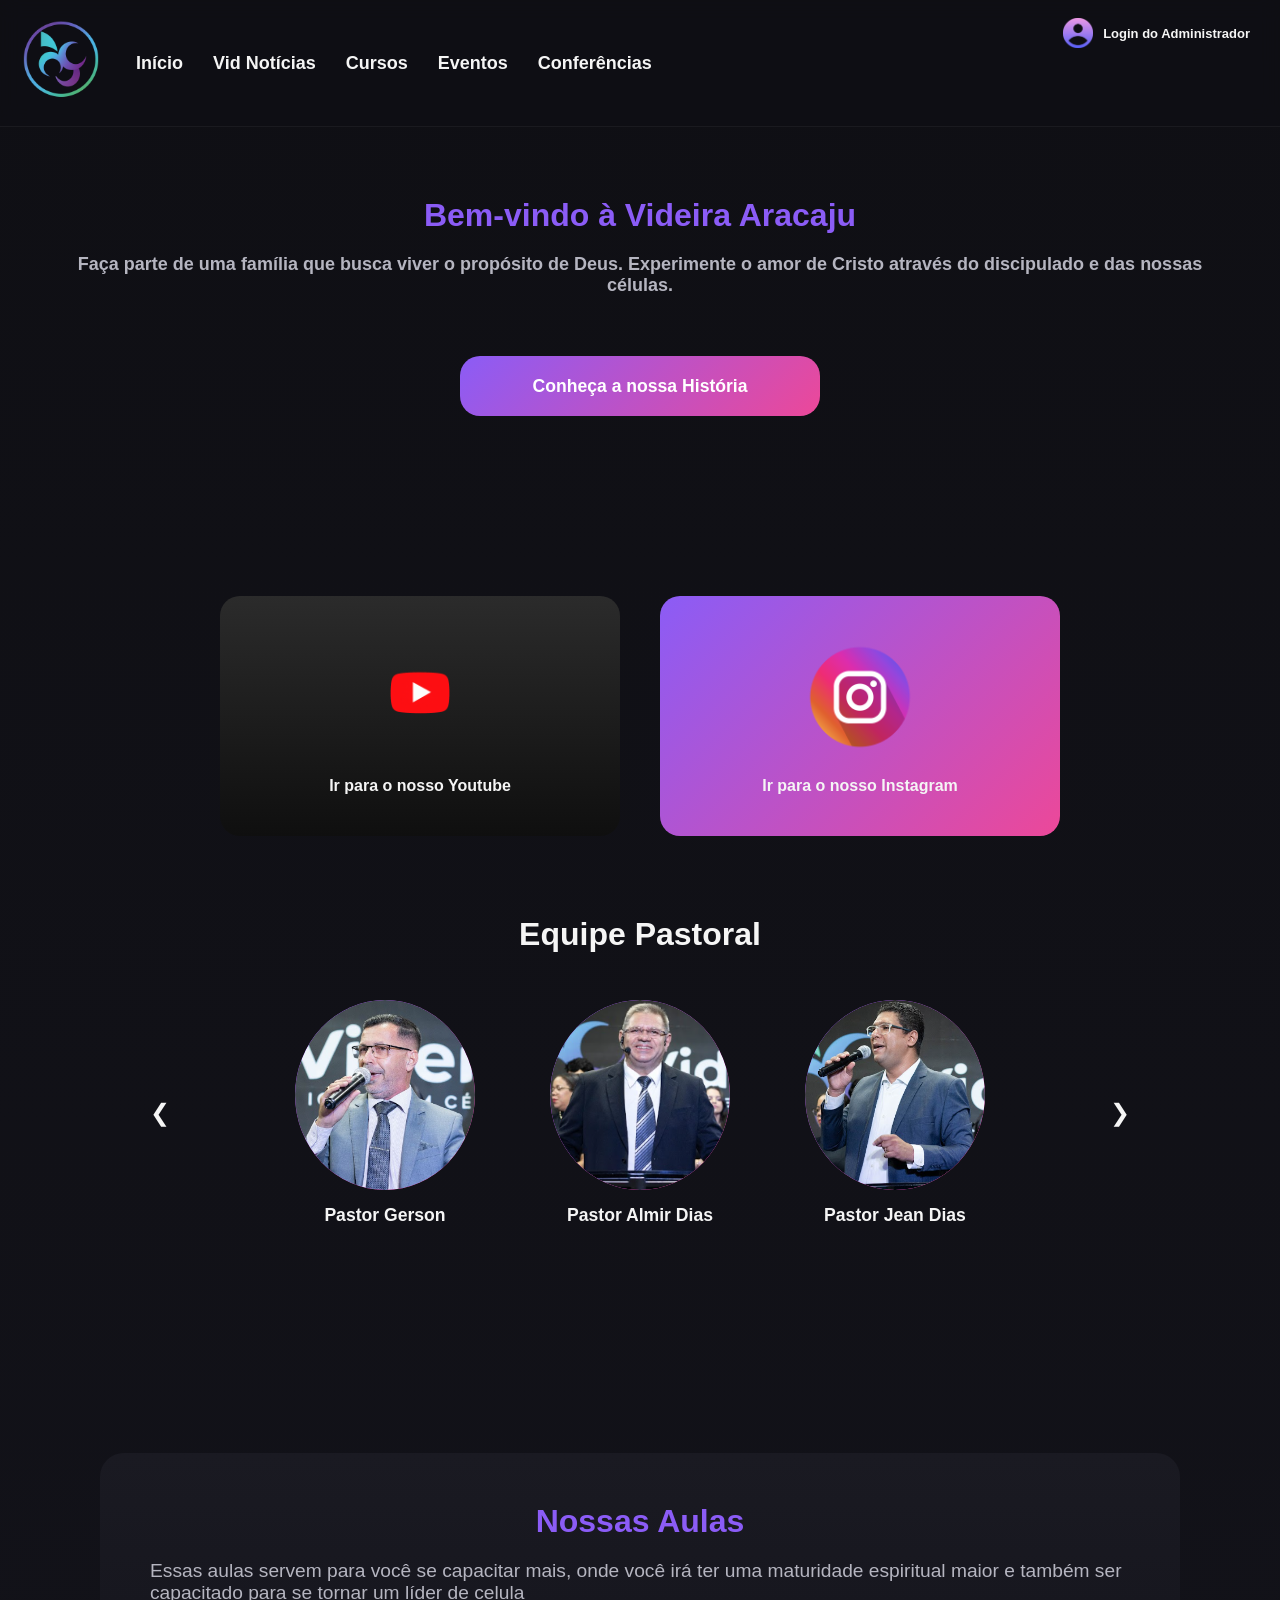
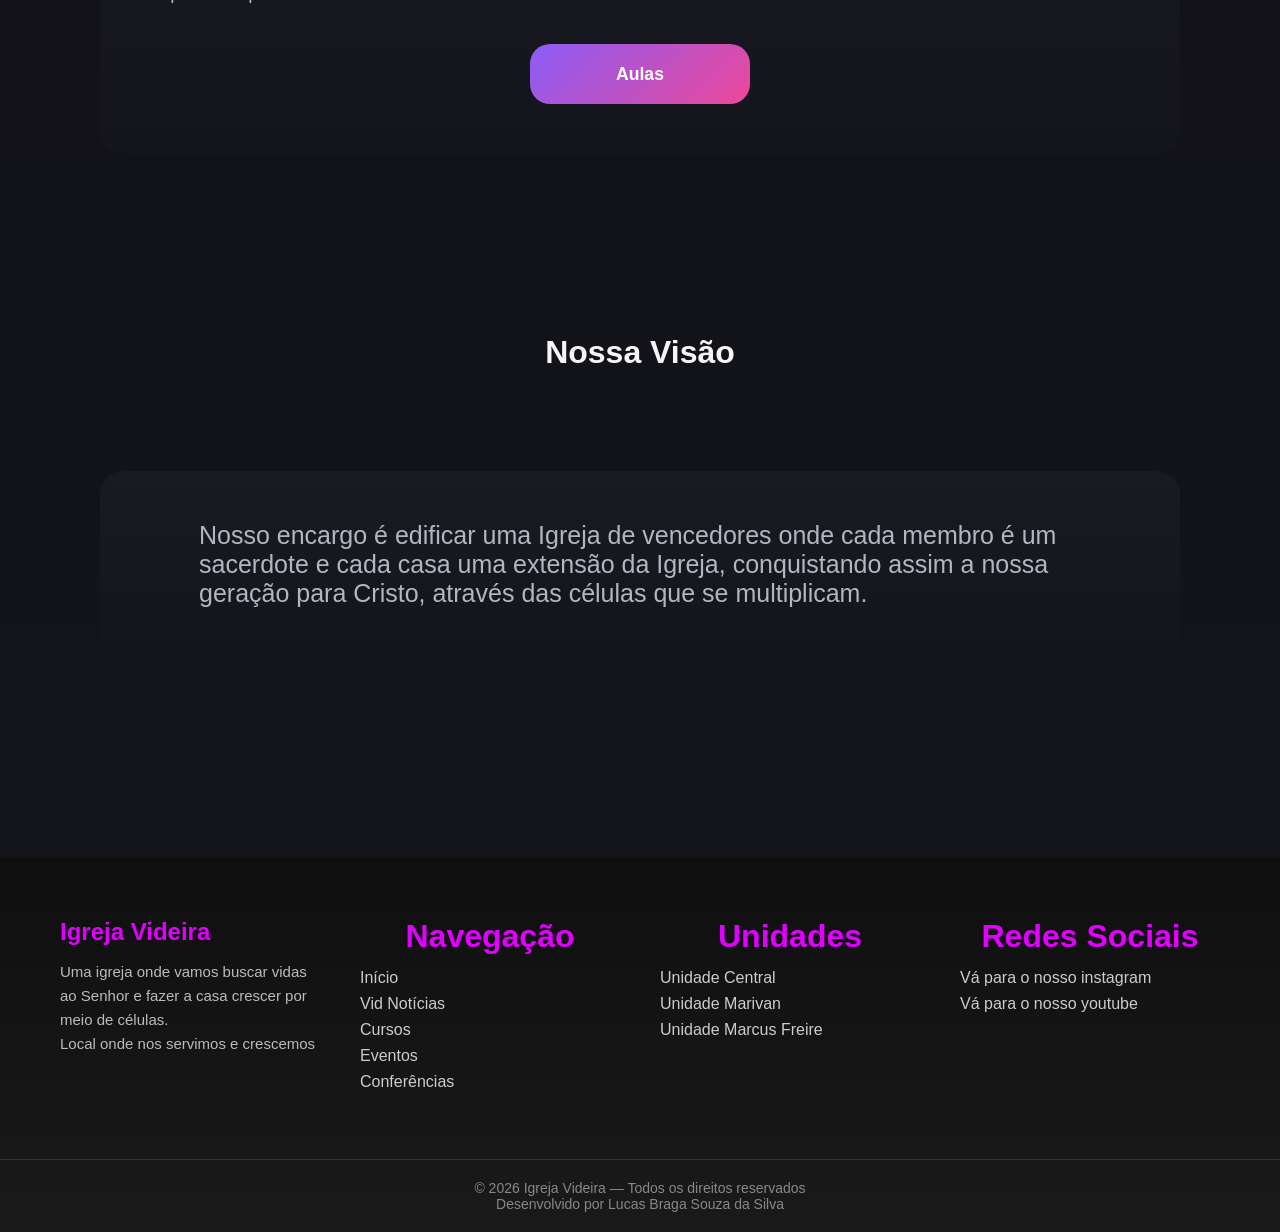
<file: index.html>
<!DOCTYPE html>
<html lang="pt-br">

<head>
  <meta charset="UTF-8">
  <meta name="viewport" content="width=device-width, initial-scale=1.0">
  <link rel="stylesheet" href="CSS/footermenu.css">
  <link rel="stylesheet" href="CSS/Tela-Principal.css">
  <script src="JS/Tela-Principal.js" defer></script>
  <script src="JS/gerarFooterEMenuEspecifico.js" defer></script>
  <link rel="icon" href="IMG/logovid.png" type="image/png">
  <title>Videira Aracaju</title>
</head>

<body>
 
  <!-- Menu -->
  <nav>  
  </nav>
<main>
  <div class="boas-vindas">
    <div class="cabecalho">
      <h1>Bem-vindo à Videira Aracaju</h1>
      <p>Faça parte de uma família que busca viver o propósito de Deus. Experimente o amor de Cristo através do
      discipulado e das nossas células.</p>
    </div>
     <div class="botoes">
      <button>Conheça a nossa História</button>
     </div>
  </div>


  <div class="social">
    <div class="youtube">
      <img src="IMG/youtube.png" alt="logo-youtube">
      <a href="https://www.youtube.com/@VideiraAracaju" target="_blank">Ir para o nosso Youtube</a>
    </div>
    <div class="instagram">
      <img src="IMG/instagram.png" alt="logo-instagram">
      <a href="https://www.instagram.com/videiraaracaju/" target="_blank">Ir para o nosso Instagram</a>
    </div>
  </div>


  <h3>Equipe Pastoral</h3>
  <div class="carousel-container">
    <button class="arrow left">&#10094;</button>

    <div class="carousel">
        <div class="carousel-track">
            </div>
    </div>

    <button class="arrow right">&#10095;</button>
</div>
  <!-- Aulas -->
  <div class="aulas">
    <h3>Nossas Aulas</h3>

    <p>Essas aulas servem para você se capacitar mais, onde você irá ter uma maturidade espiritual maior
      e também ser capacitado para se tornar um líder de celula</p>
    <div class="aula-btn">
      <button>Aulas</button>
    </div>
  </div>

  <h3>Nossa Visão</h3>
  <div class="visao">
    <p>Nosso encargo é edificar uma Igreja de vencedores onde cada membro é um sacerdote e cada casa uma extensão da
      Igreja, conquistando assim a nossa geração para Cristo, através das células que se multiplicam.</p>
  </div>
  </main>
  <footer>
  </footer>
</body>
</html>
</file>
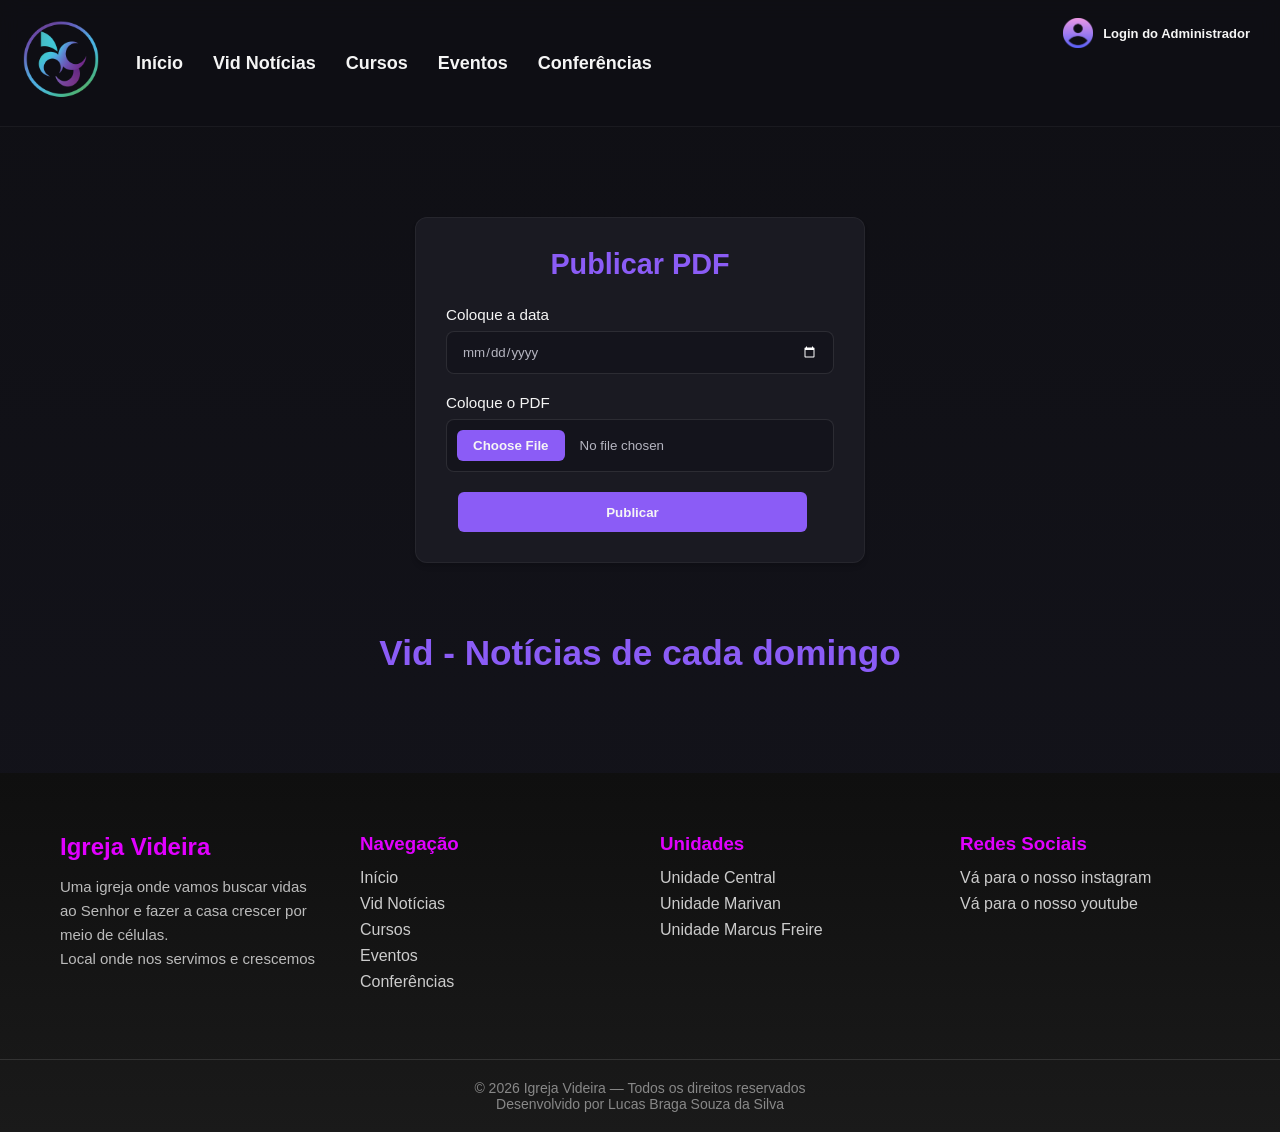
<file: HTML/Vid-Noticias.html>
<!DOCTYPE html>
<html lang="pt-br">

<head>
  <meta charset="UTF-8">
  <meta name="viewport" content="width=device-width, initial-scale=1.0">
  <script src="../JS/gerarFooterEMenu.js" defer></script>
  <link rel="stylesheet" href="../CSS/Vid-Notícias.css">
  <link rel="stylesheet" href="../CSS/footermenu.css">
  <link rel="icon" href="../IMG/logovid.png" type="image/png">
  <title>Igreja Videira | Vid - Notícias</title>
</head>

<body>
  <nav>
  </nav>

  <div class="campo-geral">
    <form>
      <div class="tela">
        <div class="cabecalho">
          <h1>Publicar PDF</h1>
        </div>
        <div class="inputs">
          <div class="mes-ipt">
            <label for="data">Coloque a data</label>
            <input type="date" id="data">
          </div>
          <div class="pdf-ipt">
            <label for="arquivo">Coloque o PDF</label>
            <input type="file" id="arquivo">
          </div>
          <div class="botao">
            <button type="button" onclick="publicar()">Publicar</button>
          </div>
        </div>
      </div>
    </form>
  </div>


  <section class="pdfs" id="section">
    <h2>Vid - Notícias de cada domingo</h2>
  </section>




  <footer>
  </footer>
   <script src="../JS/Tela-Vid.js"></script>
</body>

</html>
</file>
<file: CSS/footermenu.css>
:root {
    --bg-dark: #0f0f14;
    --bg-dark-2: #14141c;
    --card-dark: #1a1a22;
    --footer-bg-1: #0f0f0f;
    --footer-bg-2: #1a1a1a;
    --purple-main: #8b5cf6;
    --pink-accent: #ec4899;
    --footer-accent-1: #e100ff;
    --footer-accent-2: #00b3ff;
    --footer-accent-3: #ff0055;
    --text-light: #f5f5f5;
    --text-muted: #b5b5c0;
    --text-footer: #ccc;
}

* {
    margin: 0;
    padding: 0;
    box-sizing: border-box;
}

main {
    display: flex;
    flex-direction: column;
    width: 100%;
    max-width: 1200px;
    margin: 0 auto;
    flex: 1;
}

nav {
    background: rgba(15, 15, 20, 0.85);
    backdrop-filter: blur(10px);
    border-bottom: 1px solid rgba(255, 255, 255, 0.05);
    padding: 16px 0;
    margin-bottom: 70px;
}

.navbar {
    display: flex;
    align-items: center;
    padding-left: 16px;
    gap: 30px;
}

.logo img {
    width: 90px;
}

.menu {
    display: flex;
    gap: 30px;
}

.menu a {
    position: relative;
    font-size: 18px;
    font-weight: 600;
    color: var(--text-light);
    text-decoration: none;
    cursor: pointer;
}

.menu a::after {
    content: "";
    position: absolute;
    left: 0;
    bottom: -6px;
    width: 0;
    height: 2px;
    background: linear-gradient(90deg, var(--purple-main), var(--pink-accent));
    transition: width 0.3s;
}

.menu a:hover::after {
    width: 100%;
}

.login {
    height: 90px;
}

.login a {
    display: flex;
    justify-content: center;
    align-items: center;
    gap: 10px;
    font-size: 13px;
    font-weight: 600;
    color: var(--text-light);
    text-decoration: none;
    cursor: pointer;
}

.login a img {
    width: 30px;
    height: auto;
}

.campo-interativo {
    display: flex;
    flex: 1;
    justify-content: space-between;
    align-items: center;
    padding-right: 30px;
}

footer {
    background: linear-gradient(180deg, var(--footer-bg-1), var(--footer-bg-2));
    color: var(--text-footer);
    margin-top: 100px;
}

.footer {
    max-width: 1200px;
    margin: 0 auto;
    padding: 60px 20px;
    display: flex;
    flex-wrap: wrap;
    gap: 40px;
}

.footer-identidade,
.footer-nav,
.footer-locais,
.footer-redes {
    flex: 1;
    min-width: 220px;
}

.footer h2,
.footer h3 {
    color: var(--footer-accent-1);
    margin-bottom: 14px;
    margin-top: 0;
    font-family: Arial, Helvetica, sans-serif;
}

.footer-identidade p {
    font-size: 15px;
    line-height: 1.6;
    color: #bbb;
}

.footer-nav ul {
    list-style: none;
    padding: 0;
}

.footer-nav li,
.footer-locais .local,
.footer-redes a {
    margin-bottom: 8px;
}

.footer-nav a,
.footer-locais a,
.footer-redes a {
    text-decoration: none;
    color: var(--text-footer);
    transition: 0.5s;
    display: block;
}

.footer-nav a:hover {
    color: var(--footer-accent-1);
    transform: translateX(5px);
}

.footer-locais a:hover {
    color: var(--footer-accent-2);
    transform: translateX(5px);
}

.footer-redes a:hover {
    color: var(--footer-accent-3);
    transform: translateX(5px);
}

.footer-copy {
    border-top: 1px solid #333;
    padding: 20px;
    text-align: center;
    font-size: 14px;
    color: #888;
}

@media (max-width: 768px) {
    nav {
        padding: 20px 0;
        margin-bottom: 40px;
    }

    .navbar {
        flex-direction: column;
        padding-left: 0;
        gap: 20px;
    }

    .campo-interativo {
        flex-direction: column;
        padding-right: 0;
        gap: 20px;
        width: 100%;
    }

    .menu {
        display: flex;
        gap: 15px;
        text-align: center;
    }
    .menu a{
        font-size: 13px;
        font-weight: 500;
    }

    .login {
        height: auto;
        margin-top: 10px;
    }
    .login a{
        font-size: 10px;
    }
    .login a img{
    width: 20px;
    }

    .footer {
        padding: 40px 20px;
        gap: 35px;
        text-align: center;
        flex-direction: column;
    }

    .footer-identidade,
    .footer-nav,
    .footer-locais,
    .footer-redes {
        min-width: 100%;
    }

    .footer-nav a:hover,
    .footer-locais a:hover,
    .footer-redes a:hover {
        transform: translateY(-3px);
    }
}
</file>
<file: CSS/Tela-Principal.css>
:root {
    --bg-dark: #0f0f14;
    --bg-dark-2: #14141c;
    --card-dark: #1a1a22;
    --footer-bg-1: #0f0f0f;
    --footer-bg-2: #1a1a1a;
    --purple-main: #8b5cf6;
    --pink-accent: #ec4899;
    --footer-accent-1: #e100ff;
    --footer-accent-2: #00b3ff;
    --footer-accent-3: #ff0055;
    --text-light: #f5f5f5;
    --text-muted: #b5b5c0;
    --text-footer: #ccc;
}

* {
    margin: 0;
    padding: 0;
    box-sizing: border-box;
}

body {
    min-height: 100vh;
    background: linear-gradient(180deg, var(--bg-dark), var(--bg-dark-2));
    color: var(--text-light);
    font-family: Arial, Helvetica, sans-serif;
}

main {
    display: flex;
    flex-direction: column;
    align-items: center;
    width: 100%;
    max-width: 1200px;
    margin: 0 auto;
    flex: 1;
}

h3 {
    text-align: center;
    margin-top: 80px;
    font-size: 2rem;
    color: var(--text-light);
}

.boas-vindas {
    width: 100%;
    height: auto;
    display: flex;
    flex-direction: column;
    justify-content: center;
    align-items: center;
    margin-bottom: 100px;
    gap: 60px;
}

.cabecalho {
    display: flex;
    flex-direction: column;
    gap: 20px;
    padding: 0 20px;
}

.cabecalho h1 {
    color: var(--purple-main);
    text-align: center;
}

.cabecalho p {
    color: var(--text-muted);
    font-size: large;
    font-weight: 700;
    text-align: center;
}

.botoes {
    display: flex;
    justify-content: center;
    align-items: center;
    width: 100%;
}

.botoes button {
    width: 30%;
    height: 60px;
    font-size: 1.1rem;
    font-weight: 700;
    color: white;
    border: none;
    border-radius: 20px;
    cursor: pointer;
    background: linear-gradient(135deg, var(--purple-main), var(--pink-accent));
    transition: 0.3s;
}

.botoes button:hover {
    filter: brightness(1.15);
}

.aulas,
.visao {
    width: 90%;
    margin: 100px auto;
    background: linear-gradient(180deg, var(--card-dark), var(--bg-dark-2));
    border-radius: 24px;
    padding: 50px;
}

.aulas h3 {
    color: var(--purple-main);
    margin-top: 0;
}

.aulas p {
    margin-top: 20px;
    font-size: 1.2rem;
    color: var(--text-muted);
}

.visao p {
    color: var(--text-muted);
    font-size: 25px;
    margin-left: 5%;
}

.social {
    display: flex;
    flex-wrap: wrap;
    justify-content: center;
    gap: 40px;
    margin-top: 80px;
    width: 100%;
    padding: 0 20px;
}

.youtube,
.instagram {
    flex: 1;
    min-width: 280px;
    max-width: 400px;
    min-height: 240px;
    border-radius: 20px;
    display: flex;
    flex-direction: column;
    justify-content: center;
    align-items: center;
    padding: 40px;
}

.youtube {
    background: linear-gradient(180deg, #2b2b2b, #0f0f0f);
}

.instagram {
    background: linear-gradient(135deg, var(--purple-main), var(--pink-accent));
}

.youtube img,
.instagram img {
    width: 120px;
    margin-bottom: 20px;
}

.youtube a,
.instagram a {
    color: var(--text-light);
    text-decoration: none;
    font-weight: 600;
}

h3.equipe-titulo {
    text-align: center;
    margin-top: 100px;
    margin-bottom: 20px;
    font-size: 2.2rem;
    color: var(--text-light);
}

.carousel-container {
    position: relative;
    width: 90%;
    max-width: 1000px;
    margin: 0 auto 80px auto;
    padding: 0 60px;
}

.carousel {
    width: 740px;
    overflow: hidden;
    padding: 20px 0;
    margin: 0 auto;
}

.carousel-track {
    display: flex;
    align-items: center;
    gap: 25px;
    transition: transform 0.4s ease-in-out;
}

.arrow {
    position: absolute;
    top: 50%;
    transform: translateY(-50%);
    background: transparent;
    color: var(--text-light);
    border: none;
    font-size: 24px;
    cursor: pointer;
    border-radius: 50%;
    z-index: 10;
    transition: all 0.3s ease;
}

.arrow.left {
    left: 10px;
}

.arrow.right {
    right: 10px;
}

.arrow.left:hover,
.arrow.right:hover {
    color: var(--purple-main);
}

.card {
    flex: 0 0 230px;
    height: 280px;
    border-radius: 20px;
    padding: 25px;
    display: flex;
    flex-direction: column;
    align-items: center;
    justify-content: center;
}

.avatar {
    width: 180px;
    height: 190px;
    border-radius: 50%;
    background: linear-gradient(135deg, var(--purple-main), var(--pink-accent));
    overflow: hidden;
    display: flex;
    align-items: center;
    justify-content: center;
    margin-bottom: 15px;
    transition: 0.4s;
}

.avatar img {
    width: 100%;
    height: 100%;
    border-radius: 50%;
    object-fit: cover;
}

.avatar:hover {
    box-shadow: 0 0 0 3px var(--purple-main);
    transform: translateY(-3px);
}

.card p {
    font-weight: 600;
    font-size: 1.1rem;
    color: var(--text-light);
    text-align: center;
}

.aula-btn {
    display: flex;
    justify-content: center;
    margin-top: 40px;
}

.aula-btn button {
    width: 220px;
    height: 60px;
    font-size: 1.1rem;
    font-weight: 700;
    color: white;
    border: none;
    border-radius: 20px;
    cursor: pointer;
    background: linear-gradient(135deg, var(--purple-main), var(--pink-accent));
}

@media (max-width: 768px) {
    .boas-vindas {
        gap: 40px;
        margin-bottom: 60px;
    }

    h3, h3.equipe-titulo {
        font-size: 1.8rem;
        margin-top: 60px;
    }

    .cabecalho h1 {
        font-size: 2rem;
    }

    .cabecalho p {
        font-size: 1.05rem; 
        font-weight: 500;
    }

    .botoes button {
        width: 50%;
    }

    .aulas, .visao {
        width: 80%;
        margin: 60px auto;
        padding: 30px 20px;
    }

    .visao p {
        font-size: 1.2rem;
        margin-left: 0;
        text-align: center;
    }

    .social {
        display: flex;
        flex-wrap: wrap;
        justify-content: center;
        width: 100%;
        gap: 15px;
        padding: 0 20px;
    }

    .youtube, .instagram {
        flex: 1 1 140px;
        max-width: 100%;
        min-width: 140px;
        min-height: 160px;
        padding: 20px;
        margin: 0;
    }

    .youtube img, .instagram img {
        width: 70px;
        margin-bottom: 10px;
    }

    .carousel-container {
        padding: 0 30px;
        max-width: 320px;
        margin: 0 auto 60px auto;
    }

    .carousel {
        width: 230px; 
    }

    .arrow.left {
        left: 0;
    }

    .arrow.right {
        right: 0;
    }

    .aula-btn button {
        width: 80%;
    }
}
</file>
<file: CSS/Vid-Notícias.css>
/* =========================
   VARIÁVEIS (PADRÃO DO SITE)
========================= */
:root {
  --bg-dark: #0f0f14;
  --bg-dark-2: #14141c;
  --card-dark: #1a1a22;
  --footer-bg-1: #0f0f0f;
  --footer-bg-2: #1a1a1a;

  --purple-main: #8b5cf6;
  --pink-accent: #ec4899;
  --footer-accent-1: #e100ff;
  --footer-accent-2: #00b3ff;
  --footer-accent-3: #ff0055;

  --text-light: #f5f5f5;
  --text-muted: #b5b5c0;
  --text-footer: #ccc;

  --radius-md: 12px;
  --shadow-soft: 0 4px 6px -1px rgba(0, 0, 0, 0.1), 0 2px 4px -1px rgba(0, 0, 0, 0.06);
  --shadow-hover: 0 10px 25px rgba(139, 92, 246, 0.3);

  --cor-transparente: rgba(0, 0, 0, 0);
}

* {
  margin: 0;
  padding: 0;
  box-sizing: border-box;
}

body {
  min-height: 100vh;
  background: linear-gradient(180deg, var(--bg-dark), var(--bg-dark-2));
  color: var(--text-light);
  font-family: Arial, Helvetica, sans-serif;
}


.campo-geral {
  width: 100%;
  display: flex;
  align-items: center;
  justify-content: center;
  padding: 20px;
  margin-bottom: 50px;
}

form {
  width: 100%;
  display: flex;
  align-items: center;
  justify-content: center;
}

.tela {
  background-color: var(--card-dark);
  border: 1px solid rgba(255, 255, 255, 0.05);
  border-radius: var(--radius-md);
  width: 100%;
  max-width: 450px;
  padding: 30px;
  display: flex;
  flex-direction: column;
  gap: 25px;
  box-shadow: var(--shadow-soft);
  transition: box-shadow 0.3s ease;
}

.tela:hover {
  box-shadow: var(--shadow-hover);
}

.tela h1 {
  color: var(--purple-main);
  font-weight: 600;
  font-size: 1.8rem;
  margin: 0;
  text-align: center;
}

.inputs {
  width: 100%;
  display: flex;
  flex-direction: column;
  gap: 20px;
}

.mes-ipt,
.pdf-ipt {
  width: 100%;
  display: flex;
  flex-direction: column;
  gap: 8px;
}

.mes-ipt label,
.pdf-ipt label {
  color: var(--text-light);
  font-weight: 500;
  font-size: 0.95rem;
}

.mes-ipt input,
.pdf-ipt input {
  width: 100%;
  background-color: var(--bg-dark-2);
  color: var(--text-muted);
  border: 1px solid rgba(255, 255, 255, 0.1);
  padding: 12px 15px;
  border-radius: 8px;
  outline: none;
  transition: all 0.3s ease;
  font-family: inherit;
}

.mes-ipt input:focus,
.pdf-ipt input:focus {
  border-color: var(--purple-main);
  color: var(--text-light);
  box-shadow: 0 0 0 2px rgba(139, 92, 246, 0.2);
}


.mes-ipt input[type="date"] {
  color-scheme: dark;
  cursor: pointer;
}


.pdf-ipt input[type="file"] {
  padding: 10px;
  cursor: pointer;
}

.pdf-ipt input[type="file"]::file-selector-button {
  background-color: var(--purple-main);
  color: var(--text-light);
  border: none;
  border-radius: 6px;
  padding: 8px 16px;
  margin-right: 15px;
  font-weight: 600;
  cursor: pointer;
  transition: background-color 0.3s;
}

.pdf-ipt input[type="file"]::file-selector-button:hover {
  background-color: var(--pink-accent);
}

.botao {
  width: 100%;
  align-items: center;
  justify-content: center;
  display: flex;
}

.botao button {
  width: 90%;
  height: 40px;
  background-color: var(--purple-main);
  color: var(--text-light);
  border: none;
  border-radius: 6px;
  padding: 8px 16px;
  margin-right: 15px;
  font-weight: 600;
  cursor: pointer;
  transition: background-color 0.3s;
}

.botao button:hover {
  background-color: var(--pink-accent);
}

.pdfs {
  max-width: 1200px;
  margin: 0 auto;
  padding: 0 20px;
 
}

.pdfs>h2 {
  text-align: center;
  display: block;
  margin-bottom: 3rem;
  color: var(--purple-main);
  font-size: 2.2rem;
}

.mes {
  display: grid;
  grid-template-columns: repeat(auto-fit, minmax(260px, 1fr));
  gap: 1.5rem;
  margin-bottom: 4rem;
  align-items: stretch;
}

.mes h4 {
  grid-column: 1 / -1;
  font-size: 1.5rem;
  color: var(--pink-accent);
  border-bottom: 2px solid rgba(255, 255, 255, 0.1);
  padding-bottom: 0.5rem;
  margin-top: 1rem;
  margin-bottom: 1.5rem;
}

.pdf-card {
  background-color: var(--card-dark);
  color: var(--text-light);
  border-radius: var(--radius-md);
  padding: 1.5rem;
  display: flex;
  flex-direction: column;
  justify-content: space-between;
  align-items: flex-start;
  position: relative;
  transition: all 0.3s ease;
  box-shadow: var(--shadow-soft);
  border: 1px solid rgba(255, 255, 255, 0.05);
  overflow: hidden;
}

.pdf-card::before {
  content: '';
  position: absolute;
  top: 0;
  left: 0;
  width: 100%;
  height: 4px;
  background: linear-gradient(90deg, var(--purple-main), var(--pink-accent));
}

.pdf-card:hover {
  transform: translateY(-6px);
  box-shadow: var(--shadow-hover);
  border-color: rgba(139, 92, 246, 0.4);
}

.pdf-card p {
  font-size: 1.1rem;
  font-weight: 500;
  margin-bottom: 1.5rem;
  color: var(--text-light);
  display: flex;
  align-items: center;
}

.pdf-card p::before {
  margin-right: 8px;
  font-size: 0.9em;
}

.pdf-card a {
  text-decoration: none;
  background: rgba(255, 255, 255, 0.05);
  color: var(--text-light);
  padding: 0.8rem 1.2rem;
  border-radius: 50px;
  font-size: 0.9rem;
  font-weight: 600;
  transition: all 0.3s ease;
  border: 1px solid rgba(255, 255, 255, 0.1);
  width: 100%;
  text-align: center;
}

.pdf-card a:hover {
  background: linear-gradient(135deg, var(--purple-main), var(--pink-accent));
  border-color: transparent;
  box-shadow: 0 4px 15px rgba(236, 72, 153, 0.4);
}
</file>
